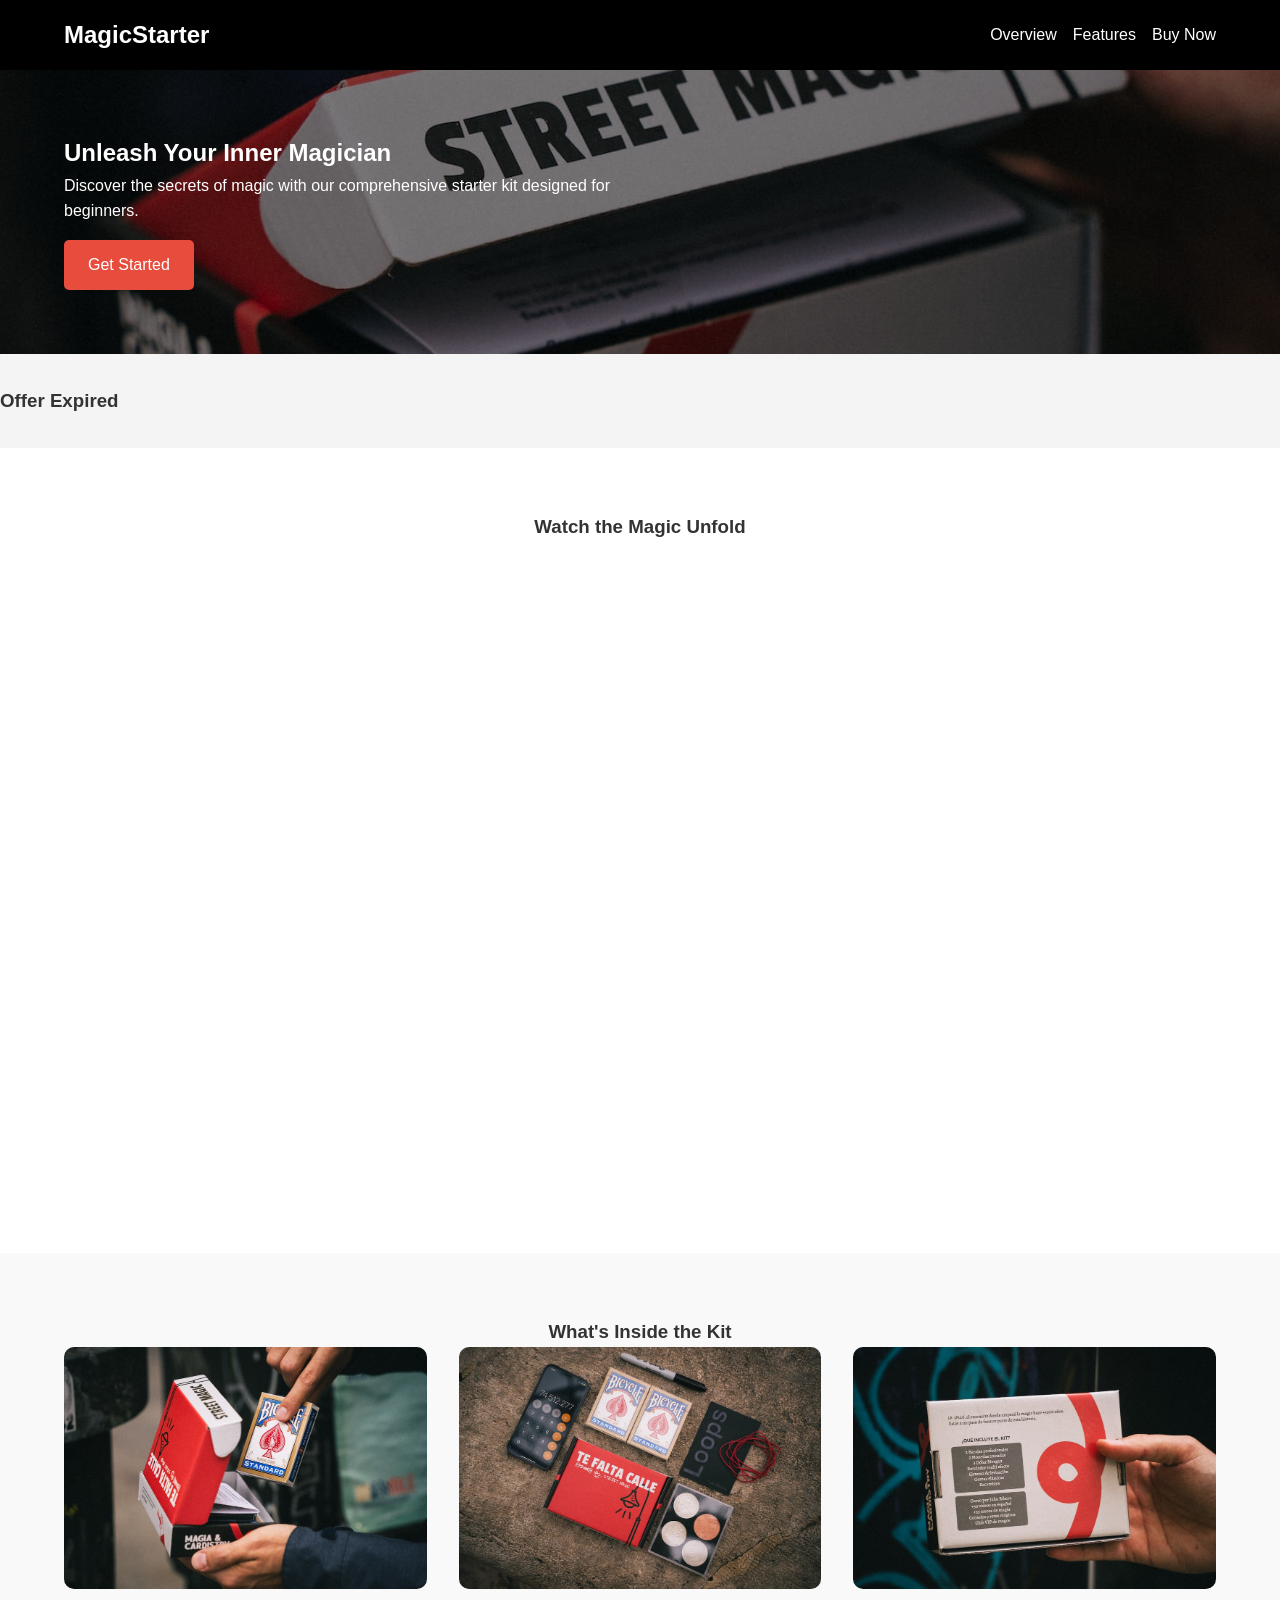
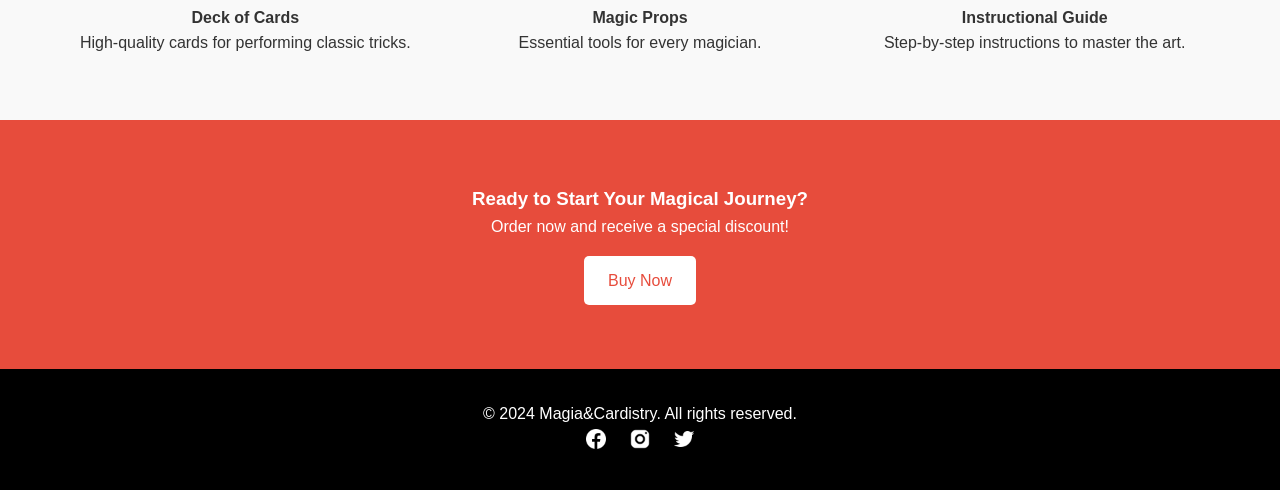
<file: index.html>
<!DOCTYPE html>
<html lang="en">
  <head>
    <meta charset="UTF-8" />
    <title>Magic Starter Kit - Unleash Your Inner Magician</title>
    <meta name="viewport" content="width=device-width, initial-scale=1.0" />
    <!-- Link to CSS file -->
    <link rel="stylesheet" href="styles.css" />
  </head>
  <body>
    <!-- Navigation Bar -->
    <nav class="navbar">
      <div class="container flex align-center justify-between">
        <!-- Logo -->
        <h1 class="logo">MagicStarter</h1>
        <!-- Hamburger Menu Icon -->
        <img src="./images/menu-icon.png" alt="Menu Icon" class="menu-toggle" />
        <!-- Navigation Links -->
        <ul class="nav-links">
          <li><a href="#overview">Overview</a></li>
          <li><a href="#features">Features</a></li>
          <li><a href="#buy-now">Buy Now</a></li>
        </ul>
      </div>
    </nav>

    <!-- Hero Section -->
    <header class="hero" id="overview">
      <div class="container">
        <div class="hero-content">
          <h2>Unleash Your Inner Magician</h2>
          <p>
            Discover the secrets of magic with our comprehensive starter kit
            designed for beginners.
          </p>
          <a href="#buy-now" class="btn btn-primary">Get Started</a>
        </div>
      </div>
    </header>

    <!-- Countdown Timer -->
    <section class="countdown">
      <div class="container text-center">
        <h3>Special Offer Ends In:</h3>
        <div id="timer" class="flex justify-center">
          <div class="timer-box">
            <span id="days">00</span><span>Days</span>
          </div>
          <div class="timer-box">
            <span id="hours">00</span><span>Hours</span>
          </div>
          <div class="timer-box">
            <span id="minutes">00</span><span>Minutes</span>
          </div>
          <div class="timer-box">
            <span id="seconds">00</span><span>Seconds</span>
          </div>
        </div>
      </div>
    </section>

    <!-- Video Trailer -->
    <section class="video">
      <div class="container text-center">
        <h3>Watch the Magic Unfold</h3>
        <div class="video-wrapper">
          <iframe
            src="https://www.youtube.com/embed/UBmahtXnpwo"
            frameborder="0"
            allowfullscreen
          ></iframe>
        </div>
      </div>
    </section>

    <!-- Features Section -->
    <section class="features" id="features">
      <div class="container">
        <h3 class="text-center">What's Inside the Kit</h3>
        <div class="features-container">
          <div class="feature-item">
            <img src="images/cards-lq.jpg" alt="Deck of Cards" />
            <h4>Deck of Cards</h4>
            <p>High-quality cards for performing classic tricks.</p>
          </div>
          <div class="feature-item">
            <img src="images/props-lq.jpg" alt="Magic Props" />
            <h4>Magic Props</h4>
            <p>Essential tools for every magician.</p>
          </div>
          <div class="feature-item">
            <img src="images/guide-lq.jpg" alt="Instructional Guide" />
            <h4>Instructional Guide</h4>
            <p>Step-by-step instructions to master the art.</p>
          </div>
        </div>
      </div>
    </section>

    <!-- Buy Now Section -->
    <section class="buy-now" id="buy-now">
      <div class="container text-center">
        <h3>Ready to Start Your Magical Journey?</h3>
        <p>Order now and receive a special discount!</p>
        <a
          href="https://tienda.magiaycardistry.com/producto/street-magic/"
          class="btn btn-secondary"
          >Buy Now</a
        >
      </div>
    </section>

    <!-- Footer -->
    <footer>
      <div class="container text-center">
        <p>&copy; 2024 Magia&Cardistry. All rights reserved.</p>
        <div class="social-links">
          <a href="#"><img src="images/facebook-icon.png" alt="Facebook" /></a>
          <a href="#"
            ><img src="images/instagram-icon.png" alt="Instagram"
          /></a>
          <a href="#"><img src="images/twitter-icon.png" alt="Twitter" /></a>
        </div>
      </div>
    </footer>

    <!-- Link to JavaScript file -->
    <script src="script.js"></script>
  </body>
</html>
</file>
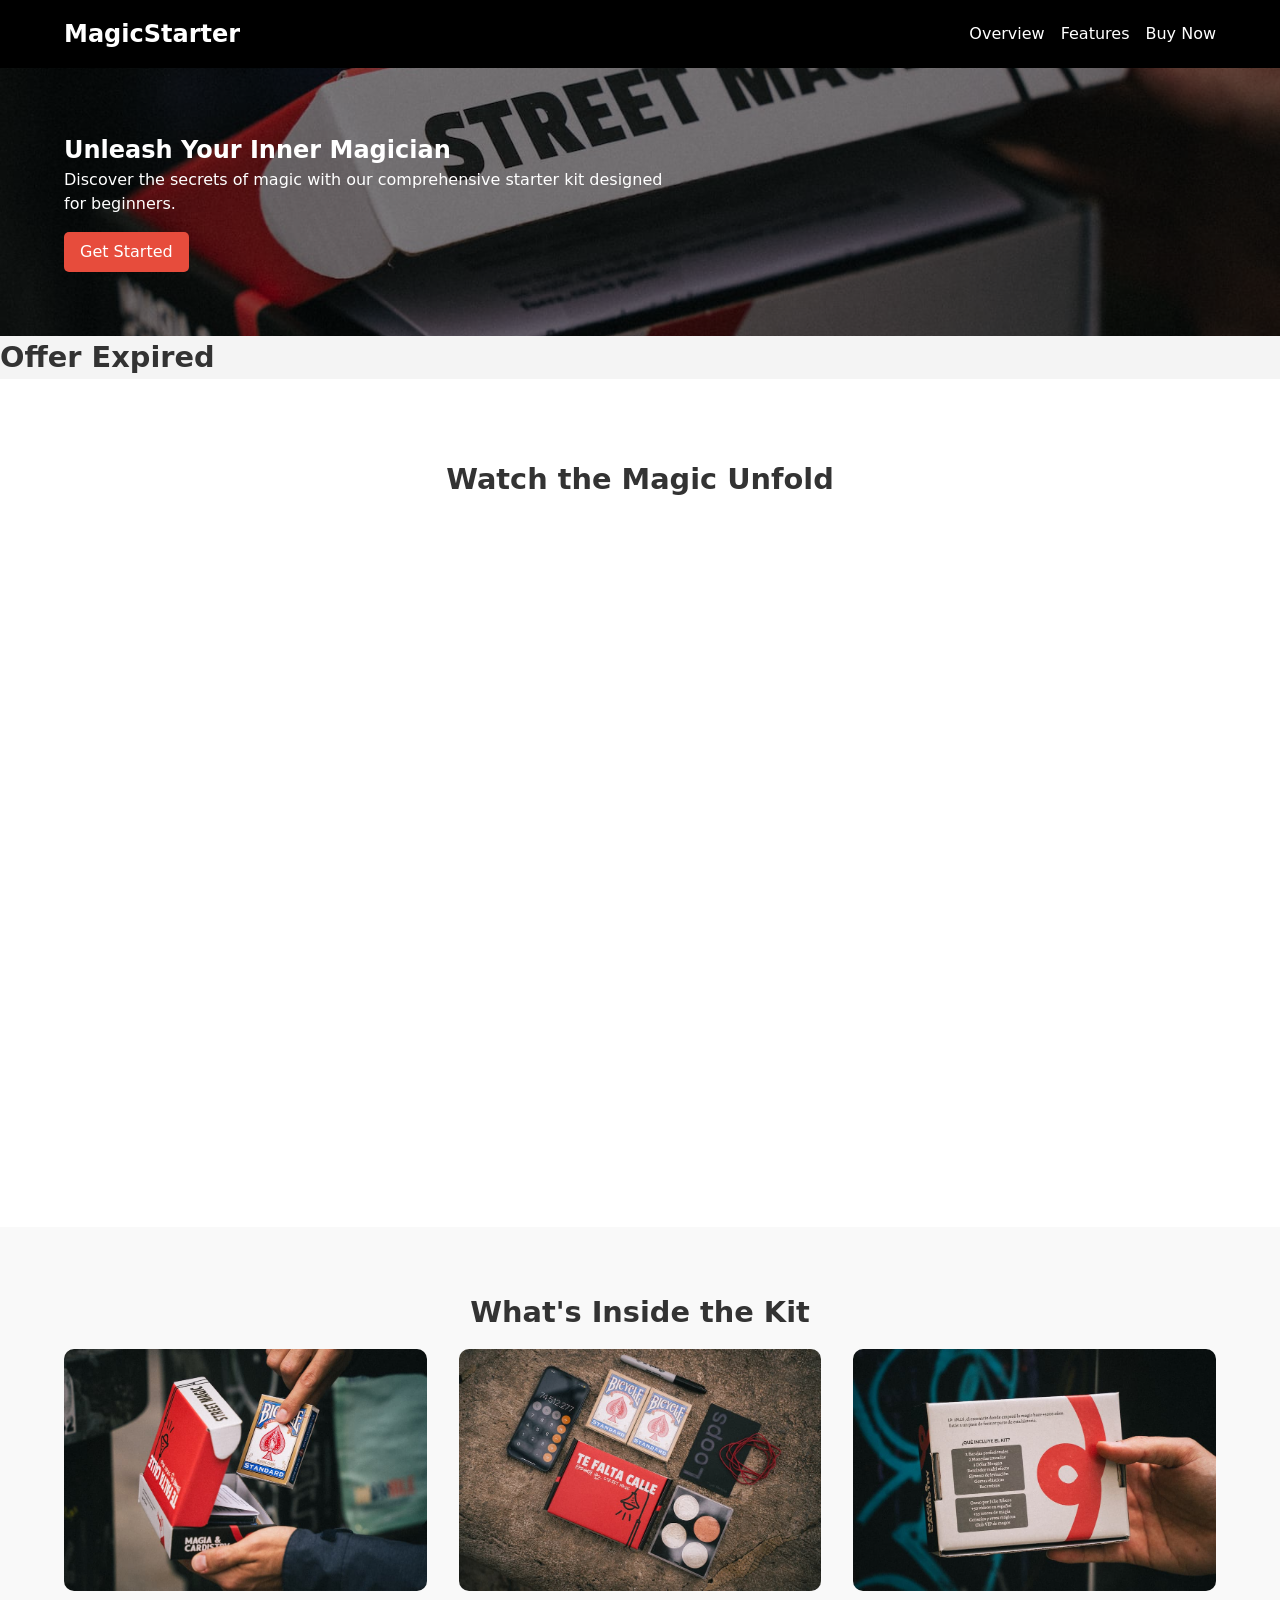
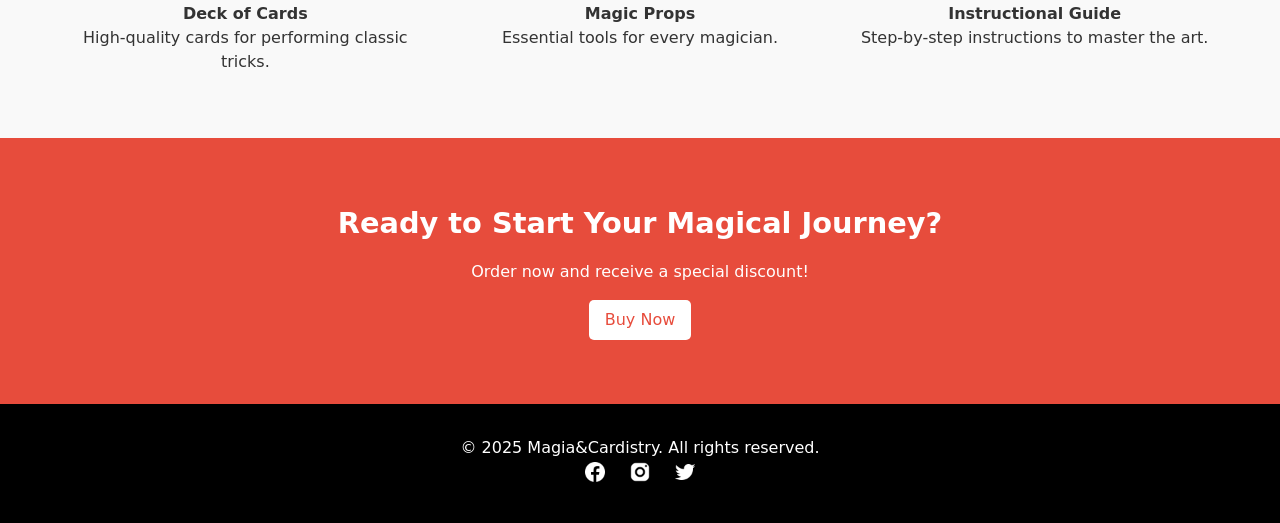
<file: FINAL PROJECT/index.html>
<!DOCTYPE html>
<html lang="en">
  <head>
    <meta charset="UTF-8" />
    <meta name="viewport" content="width=device-width, initial-scale=1.0" />
    <title>Welcome to MagicStarter</title>
    <link rel="stylesheet" href="style.css" />
    <script src="script.js"></script>
  </head>
  <body>
    <!-- Navigation Bar -->
    <nav class="navbar">
      <div class="container flex navbar-container">
        <!-- Logo -->
        <h1 class="logo">MagicStarter</h1>
        <!-- Hamburger Menu Icon -->
        <img src="./images/menu-icon.png" alt="Menu Icon" class="menu-toggle" />
        <!-- Navigation Links -->
        <ul class="nav-links">
          <li><a href="#overview">Overview</a></li>
          <li><a href="#features">Features</a></li>
          <li><a href="#buy-now">Buy Now</a></li>
        </ul>
      </div>
    </nav>

    <!-- Hero Section -->
    <header class="hero" id="overview">
      <div class="container container-padding">
        <div class="hero-content">
          <h2>Unleash Your Inner Magician</h2>
          <p>
            Discover the secrets of magic with our comprehensive starter kit
            designed for beginners.
          </p>
          <a href="#buy-now" class="btn btn-primary">Get Started</a>
        </div>
      </div>
    </header>

    <!-- Countdown Timer -->
    <section class="countdown">
      <div class="container container-padding text-center">
        <h3>Special Offer Ends In:</h3>
        <div id="timer" class="flex flex-wrap justify-center">
          <div class="timer-box">
            <span id="days">00</span><span>Days</span>
          </div>
          <div class="timer-box">
            <span id="hours">00</span><span>Hours</span>
          </div>
          <div class="timer-box">
            <span id="minutes">00</span><span>Minutes</span>
          </div>
          <div class="timer-box">
            <span id="seconds">00</span><span>Seconds</span>
          </div>
        </div>
      </div>
    </section>

    <!-- Video Trailer -->
    <section class="container container-padding text-center">
      <h3>Watch the Magic Unfold</h3>
      <div class="video-wrapper">
        <iframe
          src="https://www.youtube.com/embed/UBmahtXnpwo"
          frameborder="0"
          allowfullscreen
        ></iframe>
      </div>
    </section>

    <!-- Features Section -->
    <section class="features" id="features">
      <div class="container container-padding">
        <h3 class="text-center">What's Inside the Kit</h3>

        <div class="flex flex-wrap gap-2">
          <div class="feature-item">
            <img src="images/cards-lq.jpg" alt="Deck of Cards" />
            <h4>Deck of Cards</h4>
            <p>High-quality cards for performing classic tricks.</p>
          </div>

          <div class="feature-item">
            <img src="images/props-lq.jpg" alt="Magic Props" />
            <h4>Magic Props</h4>
            <p>Essential tools for every magician.</p>
          </div>

          <div class="feature-item">
            <img src="images/guide-lq.jpg" alt="Instructional Guide" />
            <h4>Instructional Guide</h4>
            <p>Step-by-step instructions to master the art.</p>
          </div>
        </div>
      </div>
    </section>

    <!-- Buy Now Section -->
    <section class="buy-now" id="buy-now">
      <div class="container container-padding text-center">
        <h3>Ready to Start Your Magical Journey?</h3>
        <p>Order now and receive a special discount!</p>
        <a
          href="https://tienda.magiaycardistry.com/producto/street-magic/"
          class="btn btn-secondary"
          >Buy Now</a
        >
      </div>
    </section>

    <!-- Footer -->
    <footer>
      <div class="container text-center">
        <p>&copy; 2025 Magia&Cardistry. All rights reserved.</p>
        <div class="social-links">
          <a href="https://facebook.com"
            ><img src="images/facebook-icon.png" alt="Facebook"
          /></a>
          <a href="https://www.instagram.com/">
            <img src="images/instagram-icon.png" alt="Instagram"
          /></a>
          <a href="https://x.com/">
            <img src="images/twitter-icon.png" alt="Twitter"
          /></a>
        </div>
      </div>
    </footer>
  </body>
</html>
</file>
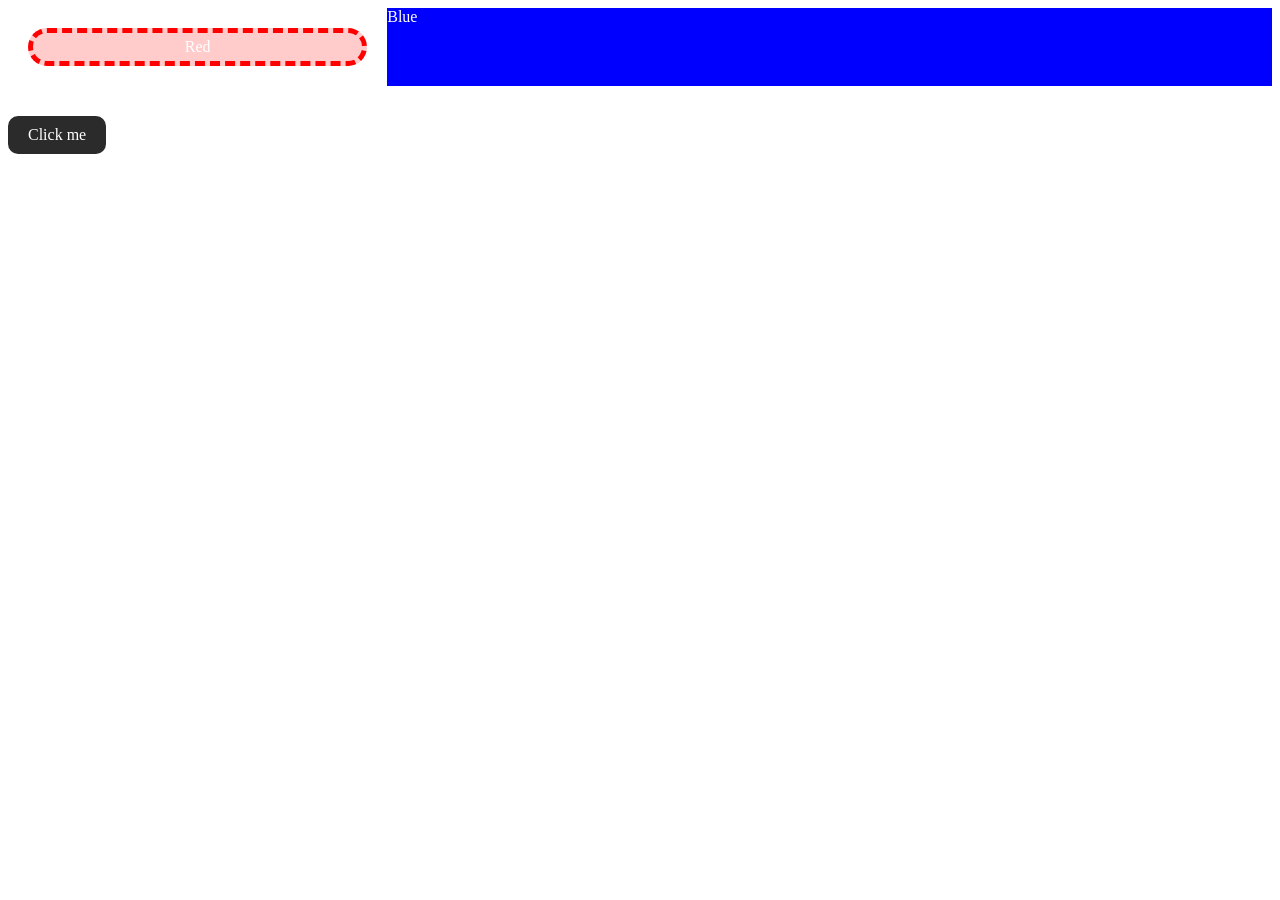
<file: 2 CSS/spacing.html>
<!DOCTYPE html>
<html lang="en">
  <head>
    <meta charset="UTF-8" />
    <meta name="viewport" content="width=device-width, initial-scale=1.0" />
    <title>Learn CSS</title>

    <link rel="stylesheet" href="spacing.css" />
  </head>
  <body>
    <section class="parent">
      <div class="red">
        <span>Red</span>
      </div>

      <div class="blue">
        <span>Blue</span>
      </div>
    </section>
    <a href="#">Click me</a>
  </body>
</html>
</file>
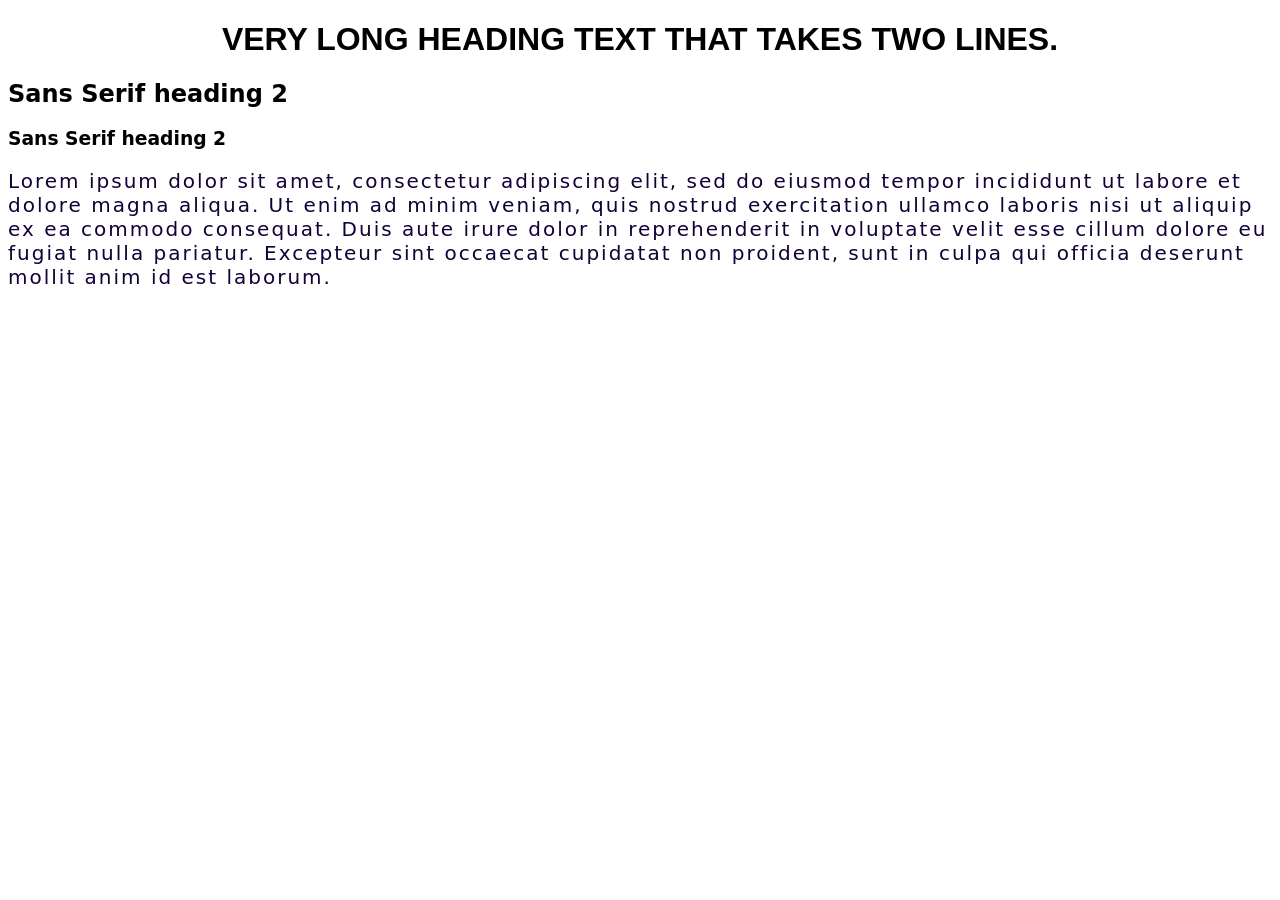
<file: 2 CSS/text.html>
<!DOCTYPE html>
<html lang="en">
  <head>
    <meta charset="UTF-8" />
    <meta name="viewport" content="width=device-width, initial-scale=1.0" />
    <title>Learn CSS</title>

    <link rel="stylesheet" href="text.css" />
  </head>
  <body>
    <main>
      <h1>Very long heading text that takes two lines.</h1>
      <h2>Sans Serif heading 2</h2>
      <h3>Sans Serif heading 2</h3>
      <p>
        Lorem ipsum dolor sit amet, consectetur adipiscing elit, sed do eiusmod
        tempor incididunt ut labore et dolore magna aliqua. Ut enim ad minim
        veniam, quis nostrud exercitation ullamco laboris nisi ut aliquip ex ea
        commodo consequat. Duis aute irure dolor in reprehenderit in voluptate
        velit esse cillum dolore eu fugiat nulla pariatur. Excepteur sint
        occaecat cupidatat non proident, sunt in culpa qui officia deserunt
        mollit anim id est laborum.
      </p>
    </main>
  </body>
</html>
</file>
<file: styles.css>
/* Reset and Base Styles */
/* Reset default browser styles and set base font and color */
* {
  margin: 0;
  padding: 0;
  box-sizing: border-box;
}

html {
  scroll-behavior: smooth;
}

body {
  font-family: "Helvetica Neue", Arial, sans-serif;
  color: #333;
  line-height: 1.6;
}

/* Utility Classes */
/* Reusable classes for common styles */

.container {
  width: 90%;
  max-width: 1200px;
  margin: auto;
}

.flex {
  display: flex;
}

.flex-wrap {
  flex-wrap: wrap;
}

.align-center {
  align-items: center;
}

.justify-between {
  justify-content: space-between;
}

.justify-center {
  justify-content: center;
}

.text-center {
  text-align: center;
}

.btn {
  padding: 0.75em 1.5em;
  text-decoration: none;
  border-radius: 5px;
  transition: opacity 0.3s ease;
  display: inline-block;
  margin-top: 1em;
}

.btn:hover {
  opacity: 0.8;
}

.btn-primary {
  background: #e74c3c;
  color: #fff;
}

.btn-secondary {
  background: #fff;
  color: #e74c3c;
}

/* Navigation Bar */
/* Styles for the navbar and its elements */

.navbar {
  background: #000;
  color: #fff;
  padding: 1em 0;
  position: sticky;
  top: 0;
  z-index: 1000;
}

.logo {
  font-size: 1.5em;
}

.nav-links {
  list-style: none;
  display: flex;
  gap: 1em;
}

.nav-links li a {
  color: #fff;
  text-decoration: none;
}

.menu-toggle {
  display: none;
  width: 28px;
  height: 28px;
  cursor: pointer;
}

/* Hero Section */
/* Styles for the hero section */

.hero {
  background: url("./images/magic-kit-lq.jpg") no-repeat center center/cover;
  background-blend-mode: darken;
  background-color: rgba(0, 0, 0, 0.5);
  color: #fff;
  padding: 4em 0;
}

.hero-content {
  max-width: 600px;
}

/* Countdown Timer */
/* Styles for the countdown timer */

.countdown {
  background: #f4f4f4;
  padding: 2em 0;
}

.timer-box {
  background: #fff;
  padding: 1em;
  border-radius: 5px;
  margin: 0 0.5em;
  text-align: center;
}

.timer-box span {
  display: block;
  font-size: 1.5em;
}

/* Video Section */
/* Styles for the video section */

.video {
  padding: 4em 0;
}

.video-wrapper {
  position: relative;
  padding-bottom: 56.25%; /* 16:9 Aspect Ratio */
  height: 0;
  overflow: hidden;
  border-radius: 20px;
}

.video-wrapper iframe {
  position: absolute;
  top: 0;
  left: 0;
  width: 100%;
  height: 100%;
}

/* Features Section */
/* Styles for the features section */

.features {
  background: #f9f9f9;
  padding: 4em 0;
}

.features-container {
  display: flex;
  gap: 2em;
  flex-wrap: wrap;
}

.feature-item {
  flex: 1;
  min-width: 250px;
  text-align: center;
}

.feature-item img {
  width: 100%;
  border-radius: 10px;
  margin-bottom: 0.5em;
}

/* Buy Now Section */
/* Styles for the buy now section */

.buy-now {
  background: #e74c3c;
  color: #fff;
  padding: 4em 0;
}

/* Footer */
/* Styles for the footer */

footer {
  background: #000;
  color: #fff;
  padding: 2em 0;
}

.social-links a {
  margin: 0 0.5em;
}

.social-links img {
  width: 24px;
}

/* Responsive Styles */
/* Adjustments for smaller screens */

@media (max-width: 768px) {
  /* Adjust navbar for mobile */
  .navbar .container {
    flex-wrap: wrap;
  }

  .menu-toggle {
    display: block;
  }

  .nav-links {
    display: none;
    flex-direction: column;
    width: 100%;
    background: #000;
  }

  .nav-links li {
    width: 100%;
    text-align: center;
    padding: 0.5em 0;
  }

  /* Show navigation when active */
  .nav-links-active {
    display: flex !important;
  }

  /* Center hero content on mobile */
  .hero-content {
    text-align: center;
  }

  /* Stack features vertically on mobile */
  .features-container {
    flex-direction: column;
  }
}
</file>
<file: FINAL PROJECT/style.css>
/* Reset and Base Styles */
/* Reset default browser styles and set base font and color */
* {
  margin: 0;
  padding: 0;
  box-sizing: border-box;
}

html {
  scroll-behavior: smooth;
}

body {
  font-family: system-ui, -apple-system, BlinkMacSystemFont, "Segoe UI", Roboto,
    Oxygen, Ubuntu, Cantarell, "Open Sans", "Helvetica Neue", sans-serif;
  color: #333;
  line-height: 1.5;
}

h3 {
  font-size: 1.8em;
  margin-bottom: 0.5em;
}

/* Utility Classes */
/* Reusable classes for common styles */

.container {
  width: 90%;
  max-width: 1200px;
  margin: auto;
}

.container-padding {
  padding: 4em 0;
}

.btn {
  padding: 0.5em 1em;
  text-decoration: none;
  border-radius: 5px;
  transition: opacity 0.3s ease;
  display: inline-block;
  margin-top: 1em;
}

.btn:hover {
  opacity: 0.8;
}

.btn-primary {
  background: #e74c3c;
  color: #fff;
}

.btn-secondary {
  background: #fff;
  color: #e74c3c;
}

.flex {
  display: flex;
}

.flex-wrap {
  flex-wrap: wrap;
}

.gap-2 {
  gap: 2em;
}

.justify-center {
  justify-content: center;
}

.text-center {
  text-align: center;
}

/* Hero Section */
/* Styles for the hero section */

.hero {
  background: url("./images/magic-kit-lq.jpg") no-repeat center center/cover;
  background-blend-mode: darken;
  background-color: rgba(0, 0, 0, 0.5);
  color: #fff;
}

.hero-content {
  max-width: 600px;
}

/* Countdown Timer */
/* Styles for the countdown timer */

.countdown {
  background: #f4f4f4;
}

.timer-box {
  background: #fff;
  padding: 1em;
  border-radius: 5px;
  margin: 0.5em;
  text-align: center;
}

.timer-box span {
  display: block;
  font-size: 1.5em;
}

/* Video Section */
/* Styles for the video section */

.video-wrapper {
  position: relative;
  padding-bottom: 56.25%;
  height: 0;
  overflow: hidden;
  border-radius: 20px;
}

.video-wrapper iframe {
  position: absolute;
  top: 0;
  left: 0;
  width: 100%;
  height: 100%;
}

/* Features Section */
/* Styles for the features section */

.features {
  background: #f9f9f9;
}

.feature-item {
  flex: 1;
  min-width: 250px;
  text-align: center;
}

.feature-item img {
  width: 100%;
  border-radius: 10px;
  margin-bottom: 0.3em;
}

/* Buy Now Section */
/* Styles for the buy now section */

.buy-now {
  background: #e74c3c;
  color: #fff;
}

/* Footer */
/* Styles for the footer */

footer {
  background: #000;
  color: #fff;
  padding: 2em 0;
}

.social-links a {
  margin-inline: 0.5em;
}

.social-links img {
  width: 24px;
}

/* Navigation Bar */
/* Styles for the navbar and its elements */

.navbar {
  background: #000;
  color: #fff;
  padding: 1em 0;
  position: sticky;
  top: 0;
  z-index: 1000;
}

.navbar-container {
  align-items: center;
  justify-content: space-between;
}

.logo {
  font-size: 1.5em;
}

.nav-links {
  list-style: none;
  display: flex;
  gap: 1em;
}

.nav-links li a {
  color: #fff;
  text-decoration: none;
}

.menu-toggle {
  display: none;
  width: 28px;
  height: 28px;
  cursor: pointer;
}

/* Responsive Styles */
/* Adjustments for smaller screens */

@media (max-width: 700px) {
  /* Adjust navbar for mobile */
  .navbar .container {
    flex-wrap: wrap;
  }

  .menu-toggle {
    display: block;
  }

  .nav-links {
    display: none;
    flex-direction: column;
    width: 100%;
    background: #000;
  }

  .nav-links li {
    width: 100%;
    text-align: center;
    padding: 0.5em 0;
  }

  /* Show navigation when active */
  .nav-links-active {
    display: flex !important;
  }

  /* Center hero content on mobile */
  .hero-content {
    text-align: center;
  }
}
</file>
<file: 2 CSS/spacing.css>
div {
  color: white;
}
.parent {
  display: flex;
}

.red {
  background-color: rgb(255, 203, 203);
  width: 30%;
  margin: 20px;
  padding: 5px;
  text-align: center;
  border: 5px dashed red;
  border-radius: 20px;
}

.blue {
  background-color: blue;
  min-width: 70%;
}

a {
  text-decoration: none;
  background-color: #2b2b2b;
  color: #fff;
  padding: 10px 20px;
  border-radius: 10px;
  margin-top: 30px;
  display: inline-block;
}
</file>
<file: 2 CSS/text.css>
* {
  font-family: system-ui;
}

h1 {
  font-family: sans-serif;
  text-wrap: balance;
  text-align: center;
  font-weight: 900;
  text-transform: uppercase;
}

p {
  color: rgb(19, 0, 53);
  font-weight: normal;
  font-size: 20px;
  letter-spacing: 2px;
  line-height: 1.2;
}
</file>
